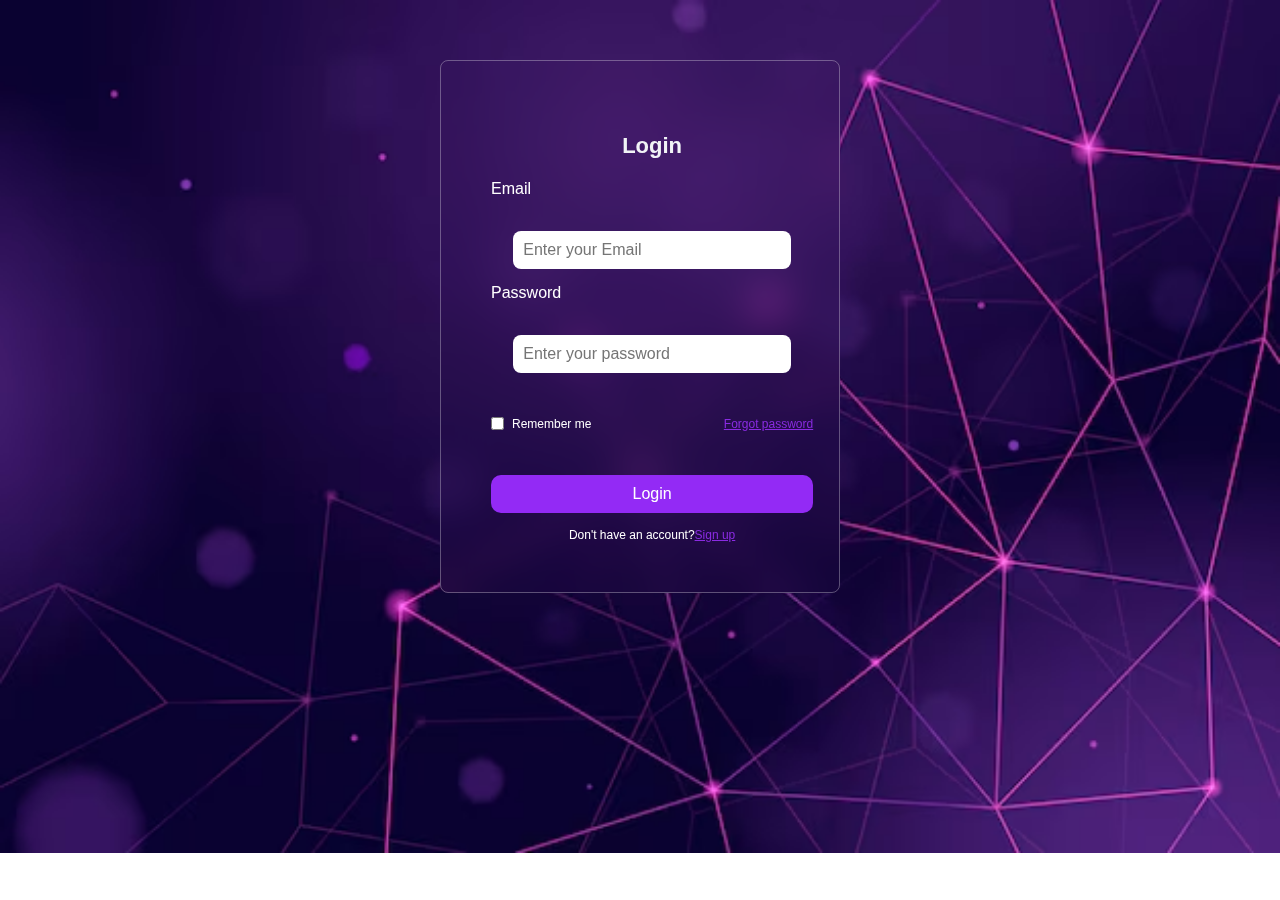
<file: index.html>
<!DOCTYPE html>
<html lang="en">
<head>
    <meta charset="UTF-8">
    <meta name="viewport" content="width=device-width, initial-scale=1.0">
    <title>Login page</title>
    <link rel="stylesheet" href="style.css">
</head>
<body>
    <div class="card">
      
            <div class="container">

        <h1>Login</h1>
        <form id ="loginForm">
        <label for="email">Email</label><br>
        
        <input type="email" id="email" placeholder="Enter your Email" class="box" required><br>
        <label for="password">Password</label><br>
        <input type="password" id="password" placeholder="Enter your password" class="box" required>
   
    <div class="option">
        
        <span class="checkbox">
            <input type="checkbox" id="check">
            <label for="check">Remember me</label>
        </span>
        
        <a href="reset.html" class="forgot">Forgot password</a>
    </div>
 <button class="button">Login</button>
 </form>
     <div class="signup">Don't have an account?<a href="signup.html" id="signup">Sign up</a></div>

   
    </div>
  
  
   
    </body>
<script src="script.js"></script>
</html>
</file>
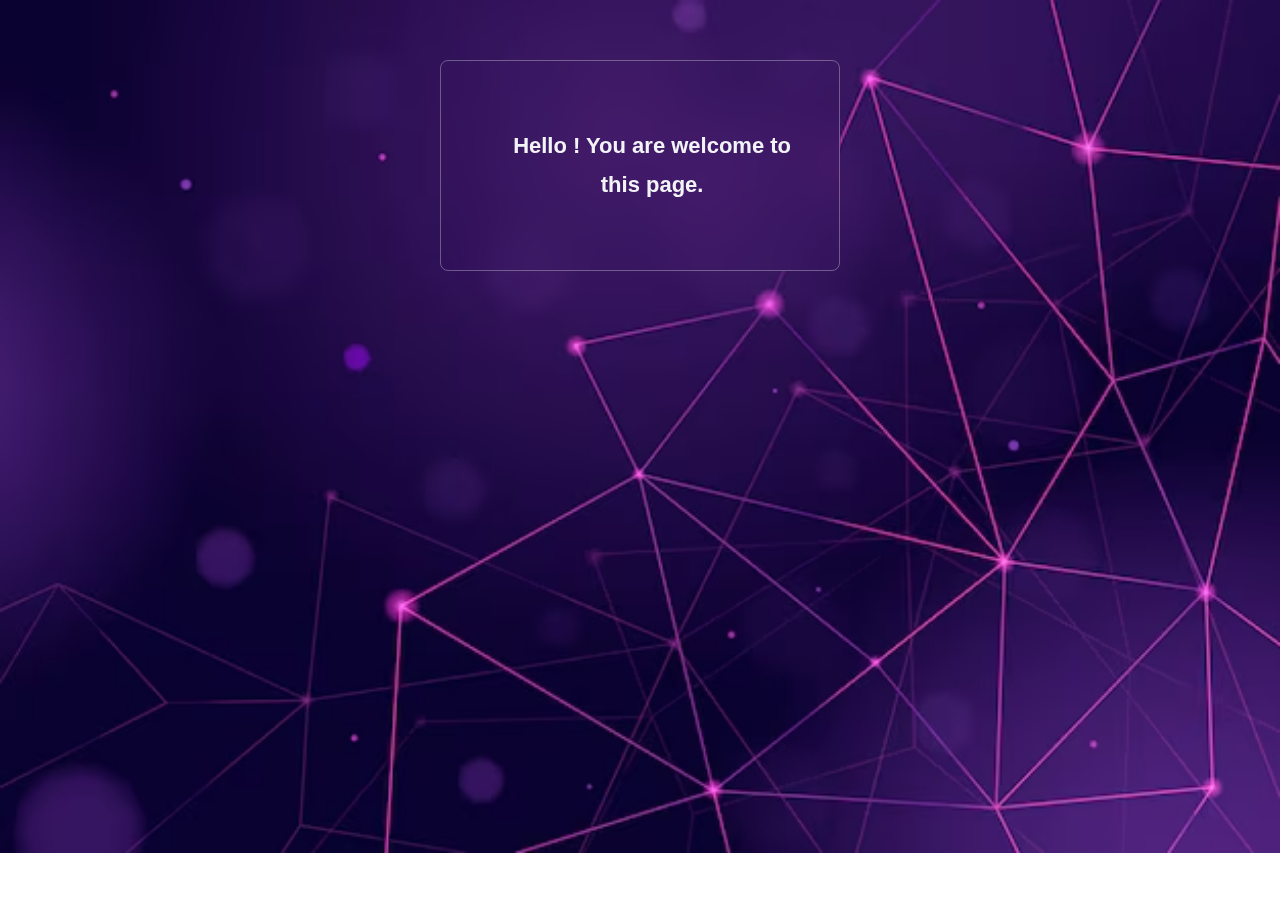
<file: forget.html>
<!DOCTYPE html>
<html lang="en">
<head>
    <meta charset="UTF-8">
    <meta name="viewport" content="width=device-width, initial-scale=1.0">
    <title>Welcome you</title>
    <link rel="stylesheet" href="style.css">
</head>
<body>
    <div class="card">
        <div class="container">
            <h1>Hello ! You are welcome to this page.</h1>
        </div>
    </div>
    
</body>
</html>
</file>
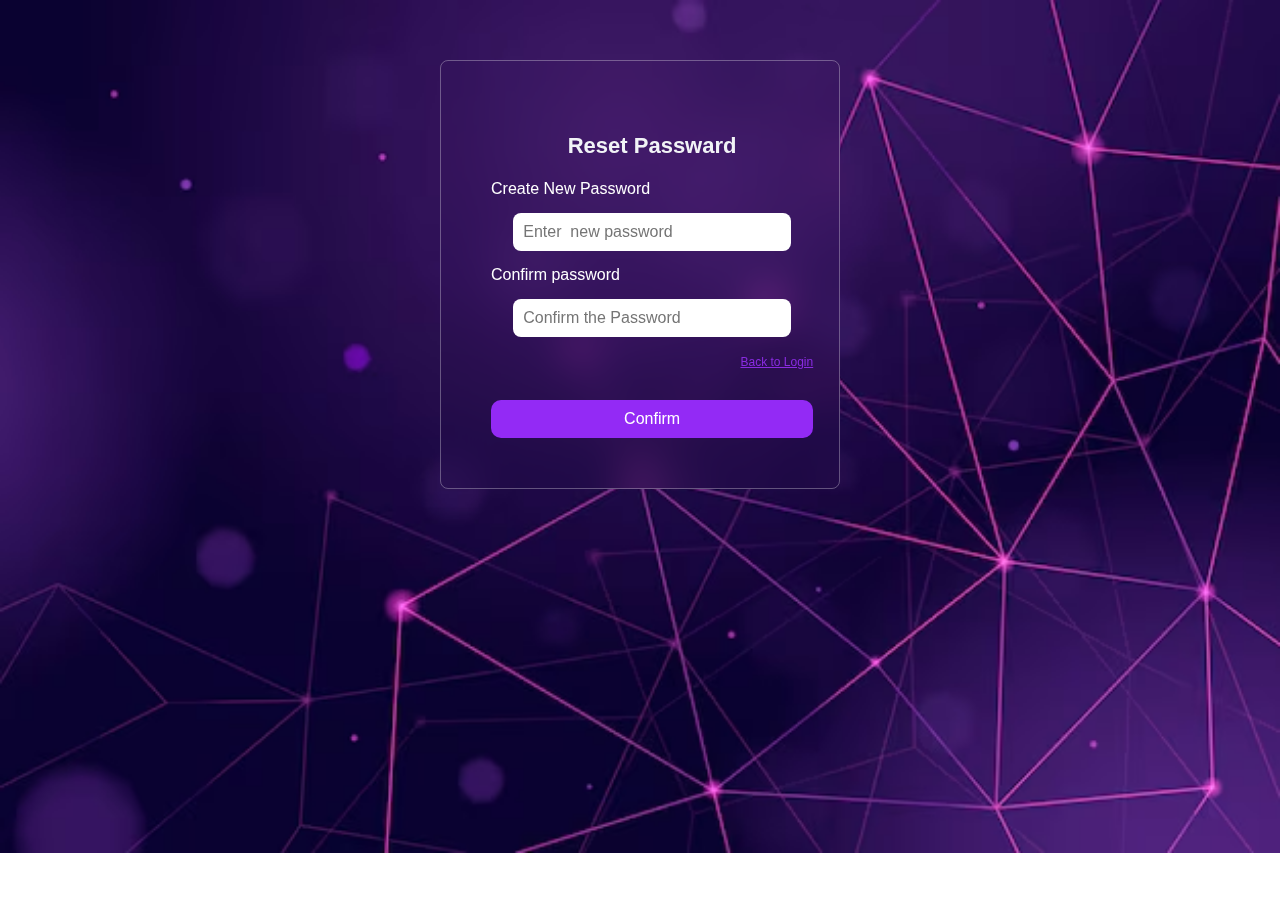
<file: reset.html>
<!DOCTYPE html>
<html lang="en">
<head>
    <meta charset="UTF-8">
    <meta name="viewport" content="width=device-width, initial-scale=1.0">
    <title>Passward resetting</title>
    <link rel="stylesheet" href="style.css">

</head>
<body>
    <div class="card">
        <div class="container">
            
            <h1>Reset Passward</h1>
            <form id="resetpass" >
            <label for="newpass">Create New Password</label>
            <input type="text" id="pass" placeholder="Enter  new password" required>
            <label for="reenter">Confirm password</label>
            <input type="text " id="confirmpass" placeholder="Confirm the Password" required><br>
            <div class="backlog">
             <a href ="forget.html" >Back to Login</a>
            </div>
           <button type="submit" class ="button">Confirm</button>
            </form>
        </div>
    </div>
    
</body>
<script src="script.js"></script>
</html>
</file>
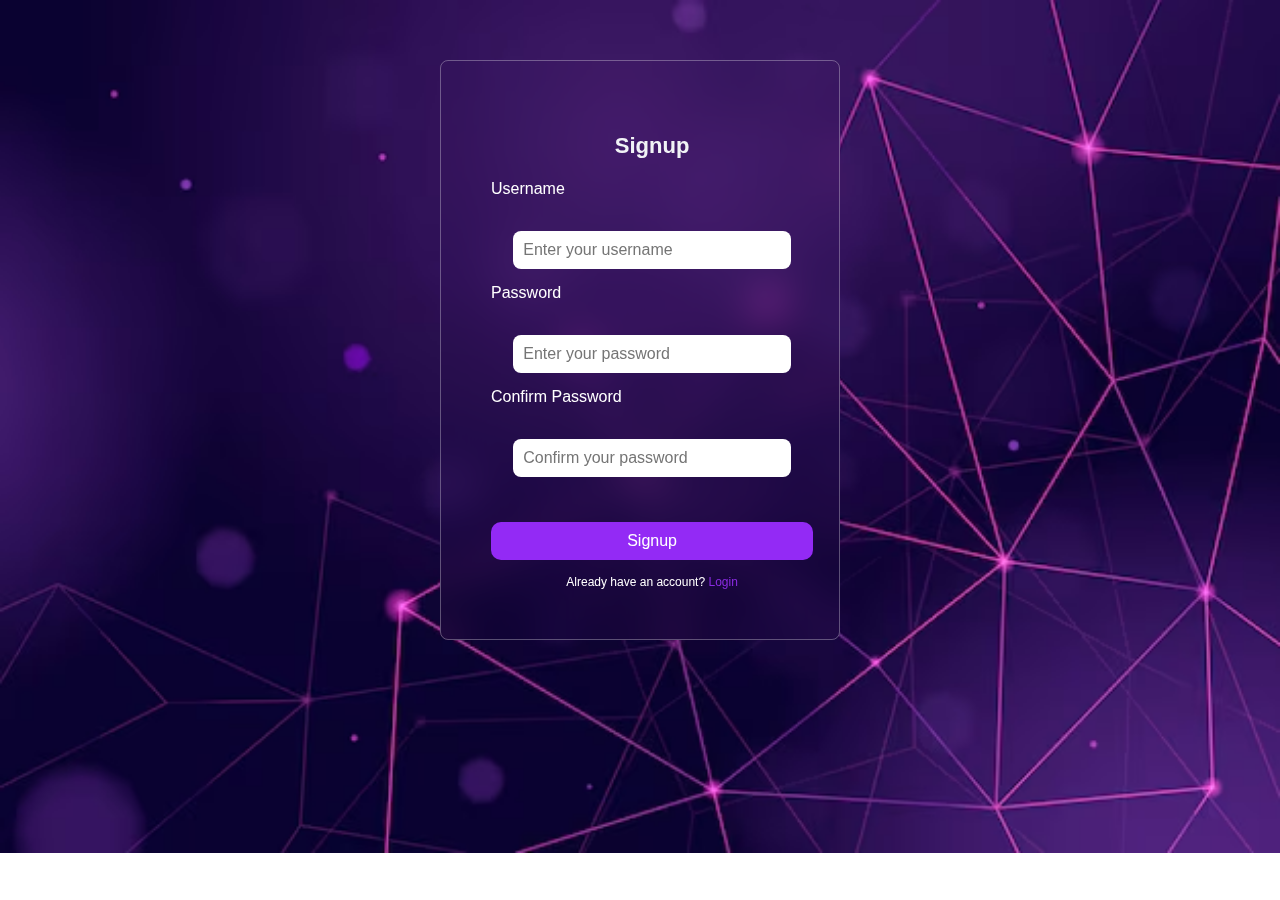
<file: signup.html>
<!DOCTYPE html>
<html lang="en">
<head>
    <meta charset="UTF-8">
    <meta name="viewport" content="width=device-width, initial-scale=1.0">
    <title>Signup</title>
      <link rel="stylesheet" href="style.css">
</head>
<body>
   
    <div class="card">
    <div class="container">
        
        <h1>Signup</h1>
        <form id="signupForm">
        <label for="username">Username</label><br>
        <input type="text" id="username" placeholder="Enter your username" class="box" required><br>
        <label for="password">Password</label><br>
        <input type="password" id="password" placeholder="Enter your password" class="box" required><br>
        <label for="confirmPassword">Confirm Password</label><br>
        <input type="password" id="confirmPassword" placeholder="Confirm your password" class="box" required>
        
   
    <button type="submit" class ="button">Signup</button>
     </form>
    <div class="login">Already have an account? <a href="index.html">Login</a></div>
    </div>
    </div>
    
    
</body>
<script src="script.js"></script>
</html>
</file>
<file: style.css>
body{
    background-image: url("images/bg.jpg");
    background-repeat: no-repeat;
    background-size: cover;
    display: flex;
    justify-content: center;
    align-items: center;
    box-sizing: border-box;
    font-family: 'Segoe UI', Tahoma, Geneva, Verdana, sans-serif;
    margin: 40px;
    padding: 20px;
    background-position: cover;
}

.card{
    background: transparent;
    border-radius: 8px;
    box-shadow:inset;
    border-color: azure;
     border: 1px solid rgba(255, 255, 255, 0.3);
      backdrop-filter: blur(20px);
    width: 400px;
    padding: 20px;
    box-sizing: border-box;
    align-items: center;
}

.container{
    padding: 30px;
    text-align: center;
    width: 90%;
    max-width: 400px;
    color: white;
}

input{
    width:80%;
    padding: 10px;
    margin:15px 0;
    border: 1px;
    border-radius: 8px;
    font-size: 16px;
}

label{
   
    display: flex;
    align-items: center;
    justify-content: space-between;
}
.option{
    margin-top: 14px;
    display: flex;
    align-items: center;
    justify-content: space-between;
}
.checkbox{
    display: flex;
    white-space: nowrap;
    column-gap: 8px;
    font-size: 12px;
}
.card a{
    color: blueviolet;
    font-size: 12px;
}

.card a:hover{
    text-decoration: underline;
}
 .checkbox input{
    accent-color: blueviolet;
 }
.checkbox label{
    font-size: 12px;
    user-select: none;
    color: rgb(253, 253, 253);
    cursor: pointer;
}

.button{
    background: blueviolet;
    margin-top: 30px;
    width: 100%;
    padding: 10px 0;
    border-radius: 10px;
    align-items: center;

}

.signup{
    font-size: 12px;
    text-align: center;
    margin-top: 15px;
}
 .forget{
    font-size: 10px;
    text-align: center;
    margin-top: 20px;
  
} 
.container h1 {
  font-size: 22px;
  color: #f1f3f6;
  line-height: 1.8;
}

/* Optional hover animation */
.card:hover {
  transform: scale(1.02);
  transition: 0.3s ease;
}

.container{
    padding: 30px;
    text-align: center;
    width: 90%;
    max-width: 400px;
}

input{
    width:80%;
    padding: 10px;
    margin:15px 0;
    border: 1px;
    border-radius: 8px;
    font-size: 16px;
}

.button{
    background: rgb(147, 42, 245);
    margin-top: 30px;
    width: 100%;
    padding: 10px 0;
    border-radius: 10px;
    align-items: center;
    border: none;
    color: white;
    font-size: 16px;
    cursor: pointer;
}

.button:hover{
    background: #8a2be2;
}

.login{
    font-size: 12px;
    text-align: center;
    margin-top: 15px;
}

.login a{
    color: blueviolet;
    text-decoration: none;
}

.login a:hover{
    text-decoration: underline;
}

.backlog{
    color:rgb(4, 12, 235);
    font-size: medium;
    text-align: right;
}
</file>
